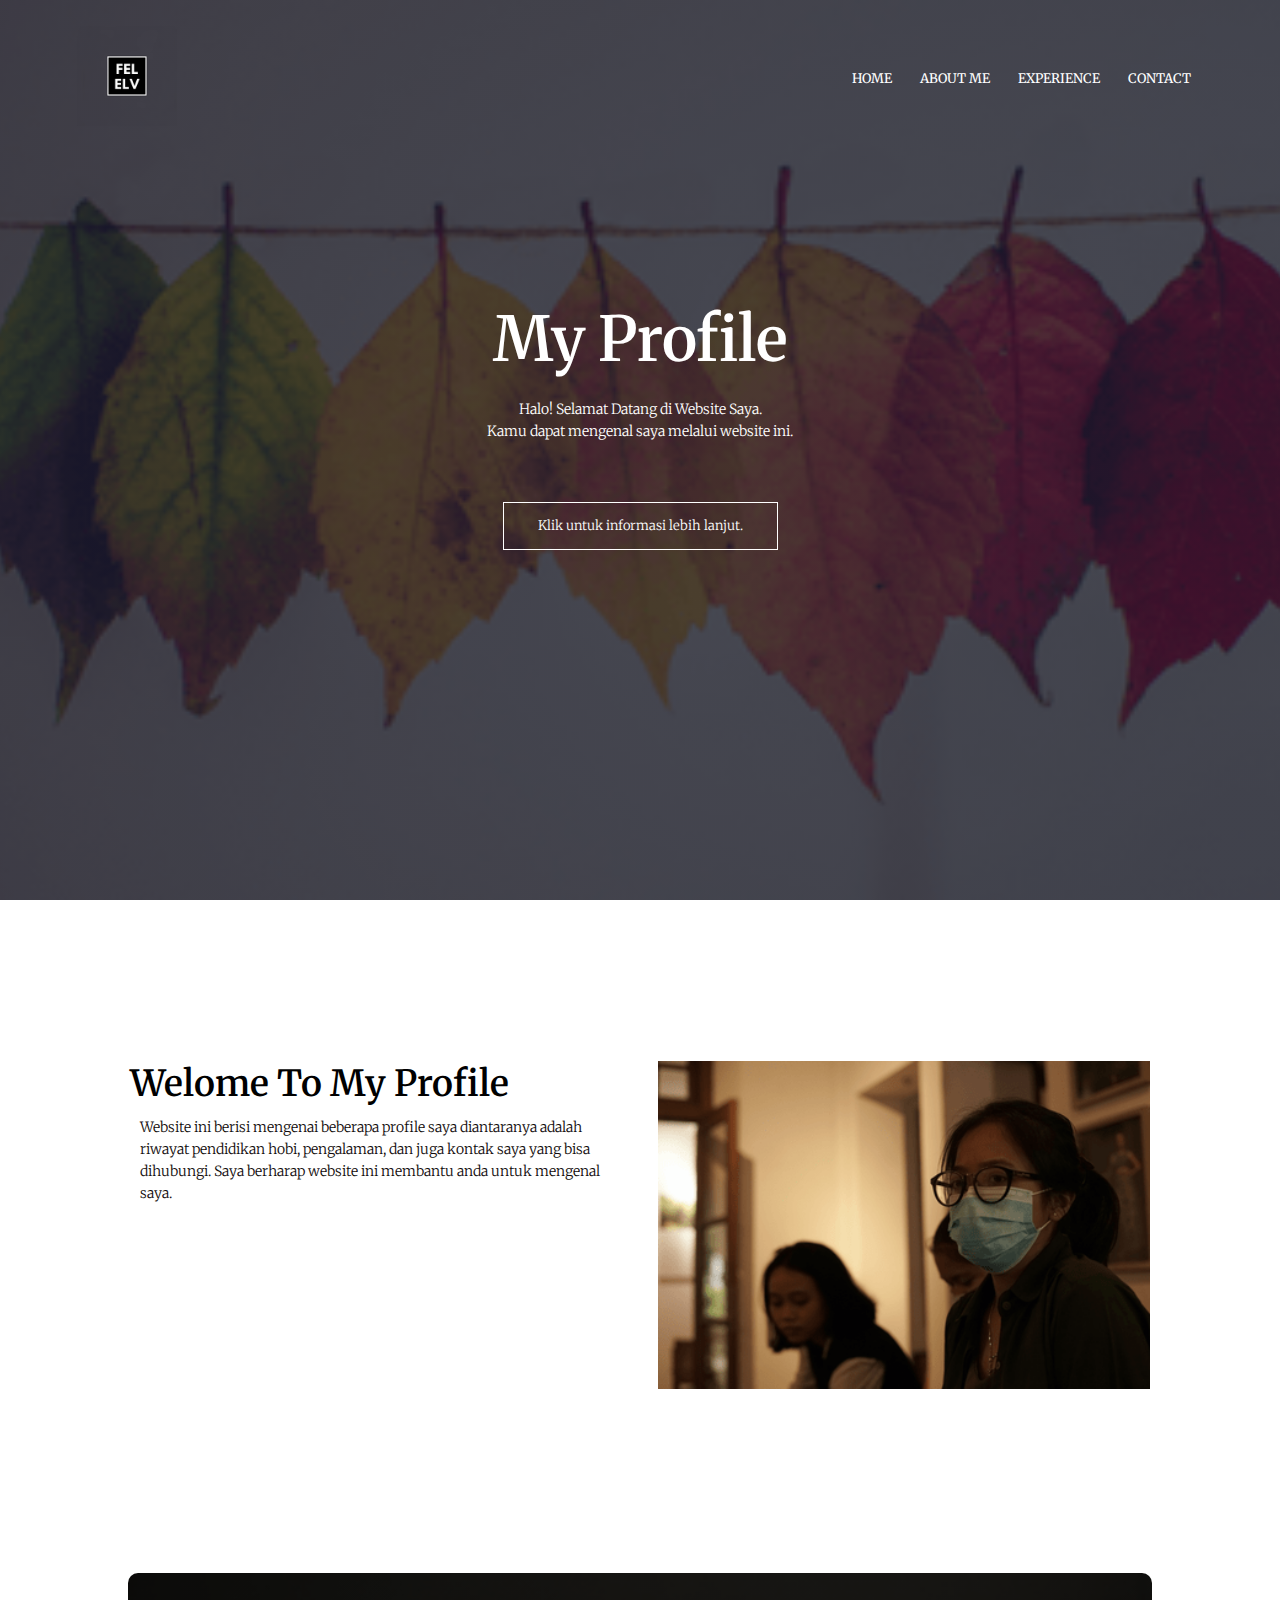
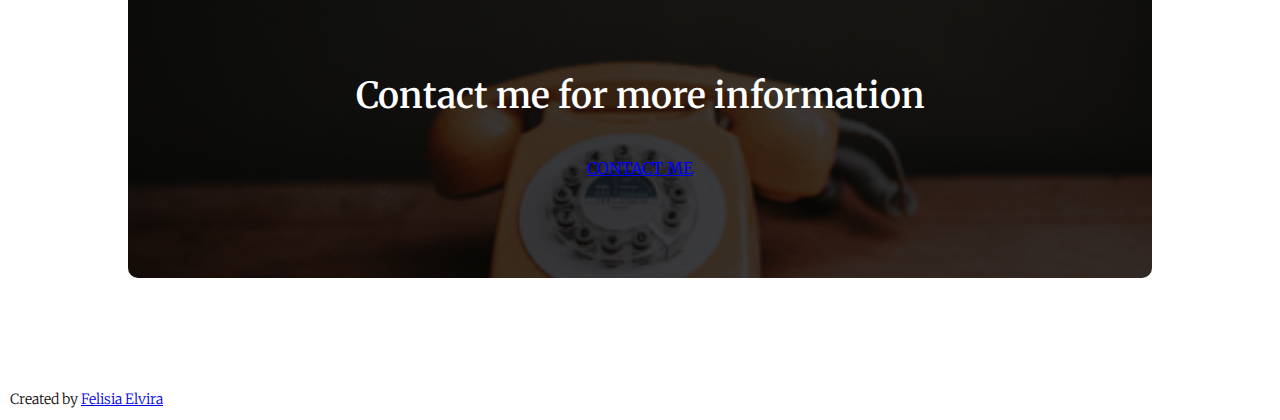
<file: index.html>
<!DOCTYPE html>
<html>
  <head>
    <!-- Required meta tags -->
    <meta charset="utf-8" />
    <meta name="viewport" content="width=device-width, initial-scale=1" />

    <!-- Bootstrap CSS -->
    <link href="https://cdn.jsdelivr.net/npm/bootstrap@5.0.2/dist/css/bootstrap.min.css" rel="stylesheet" integrity="sha384-EVSTQN3/azprG1Anm3QDgpJLIm9Nao0Yz1ztcQTwFspd3yD65VohhpuuCOmLASjC" crossorigin="anonymous" />

    <title>My Profile|Felisia Elvira</title>
    <link rel="stylesheet" href="style.css" />
    <link rel="preconnect" href="https://fonts.googleapis.com" />
    <link rel="preconnect" href="https://fonts.gstatic.com" crossorigin />
    <link href="https://fonts.googleapis.com/css2?family=Merriweather:wght@300;400;700&display=swap" rel="stylesheet" />
  </head>
  <body>
    <section class="header">
      <nav>
        <a href="index.html"><img src="logo.png" alt="logo" /></a>
        <div class="navigasi">
          <ul>
            <li><a href="index.html">HOME</a></li>
            <li><a href="about.html">ABOUT ME</a></li>
            <li><a href="experience.html">EXPERIENCE</a></li>
            <li><a href="contact.html">CONTACT</a></li>
          </ul>
        </div>
      </nav>

      <div class="text-box">
        <h1>My Profile</h1>
        <p>
          Halo! Selamat Datang di Website Saya.<br />
          Kamu dapat mengenal saya melalui website ini.
        </p>
        <p>
          <a href="about.html" class="tombol">Klik untuk informasi lebih lanjut.</a>
        </p>
      </div>
    </section>

    <!-- About Me -->
    <section class="about-me">
      <div class="row">
        <div class="about-col">
          <h1>Welome To My Profile</h1>
          <p>Website ini berisi mengenai beberapa profile saya diantaranya adalah riwayat pendidikan hobi, pengalaman, dan juga kontak saya yang bisa dihubungi. Saya berharap website ini membantu anda untuk mengenal saya.</p>
        </div>
        <div class="about-col">
          <img src="vira.png" alt="vira" />
        </div>
      </div>
    </section>

    <!-- Contact -->
    <section class="contact2">
      <h1>Contact me for more information</h1>
      <a href="contact.html" class="hero-btn">CONTACT ME</a>
    </section>

    <!-- Footer -->
    <footer class="bg-secondary text-white text-center pb-1">
      <p>Created by <a href="https://www.instagram.com/felisiaelviraa/" class="text-white fw-bold">Felisia Elvira</a></p>
    </footer>
    <!-- Akhir footer -->
  </body>
</html>
</file>
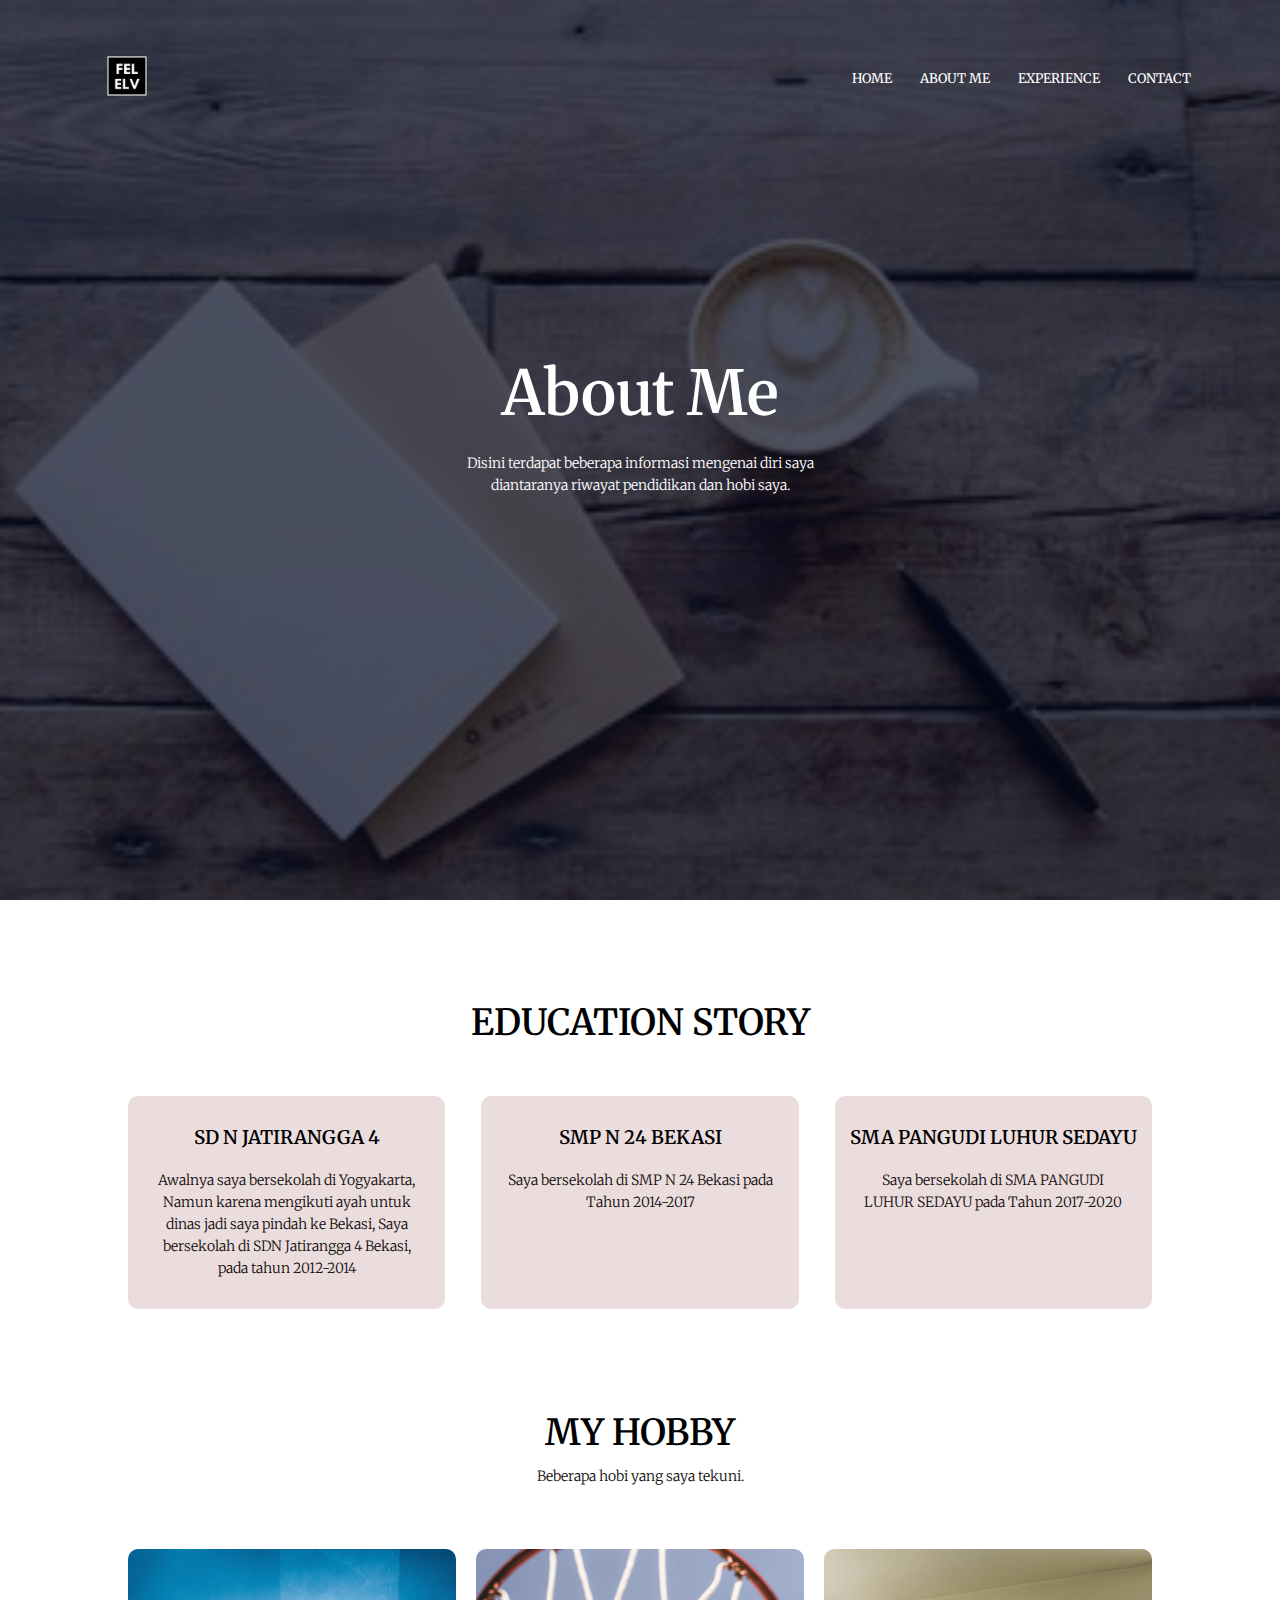
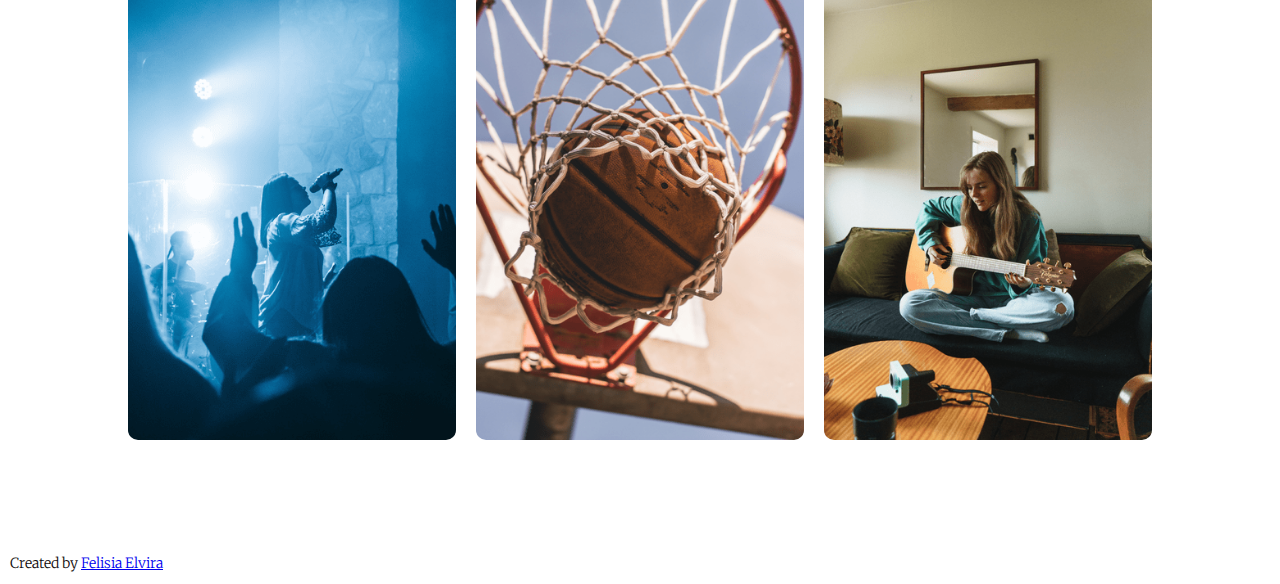
<file: about.html>
<!DOCTYPE html>
<html>
  <head>
    <!-- Required meta tags -->
    <meta charset="utf-8" />
    <meta name="viewport" content="width=device-width, initial-scale=1" />

    <!-- Bootstrap CSS -->
    <link href="https://cdn.jsdelivr.net/npm/bootstrap@5.0.2/dist/css/bootstrap.min.css" rel="stylesheet" integrity="sha384-EVSTQN3/azprG1Anm3QDgpJLIm9Nao0Yz1ztcQTwFspd3yD65VohhpuuCOmLASjC" crossorigin="anonymous" />

    <title>My Profile|Felisia Elvira</title>
    <link rel="stylesheet" href="style.css" />
    <link rel="preconnect" href="https://fonts.googleapis.com" />
    <link rel="preconnect" href="https://fonts.gstatic.com" crossorigin />
    <link href="https://fonts.googleapis.com/css2?family=Merriweather:wght@300;400;700&display=swap" rel="stylesheet" />
  </head>
  <body>
    <section class="header2">
      <nav>
        <a href="index.html"><img src="logo.png" alt="logo" /></a>
        <div class="navigasi">
          <ul>
            <li><a href="index.html">HOME</a></li>
            <li><a href="about.html">ABOUT ME</a></li>
            <li><a href="experience.html">EXPERIENCE</a></li>
            <li><a href="contact.html">CONTACT</a></li>
          </ul>
        </div>
      </nav>

      <div class="text-box">
        <h1>About Me</h1>
        <p>
          Disini terdapat beberapa informasi mengenai diri saya<br />
          diantaranya riwayat pendidikan dan hobi saya.
        </p>
      </div>
    </section>

    <!-- Riwayat Pendidikan -->
    <section class="pendidikan">
      <h1>EDUCATION STORY</h1>

      <div class="row">
        <div class="pendidikan-col">
          <h3>SD N JATIRANGGA 4</h3>
          <p>Awalnya saya bersekolah di Yogyakarta, Namun karena mengikuti ayah untuk dinas jadi saya pindah ke Bekasi, Saya bersekolah di SDN Jatirangga 4 Bekasi, pada tahun 2012-2014</p>
        </div>
        <div class="pendidikan-col">
          <h3>SMP N 24 BEKASI</h3>
          <p>Saya bersekolah di SMP N 24 Bekasi pada Tahun 2014-2017</p>
        </div>
        <div class="pendidikan-col">
          <h3>SMA PANGUDI LUHUR SEDAYU</h3>
          <p>Saya bersekolah di SMA PANGUDI LUHUR SEDAYU pada Tahun 2017-2020</p>
        </div>
      </div>
    </section>

    <!-- Hobi -->
    <section class="hobi">
      <h1>MY HOBBY</h1>
      <p>Beberapa hobi yang saya tekuni.</p>

      <div class="row">
        <div class="hobi-col">
          <img src="nyanyi.png" alt="nyanyi" />
          <div class="layer">
            <h3>BERNYANYI</h3>
          </div>
        </div>
        <div class="hobi-col">
          <img src="olahraga.png" alt="olahraga" />
          <div class="layer">
            <h3>OLAHRAGA</h3>
          </div>
        </div>
        <div class="hobi-col">
          <img src="musik.png" alt="alat musik" />
          <div class="layer">
            <h3>BERMAIN ALAT MUSIK</h3>
          </div>
        </div>
      </div>
    </section>

    <!-- Footer -->
    <footer class="bg-secondary text-white text-center pb-1">
      <p>Created by <a href="https://www.instagram.com/felisiaelviraa/" class="text-white fw-bold">Felisia Elvira</a></p>
    </footer>
    <!-- Akhir footer -->
  </body>
</html>
</file>
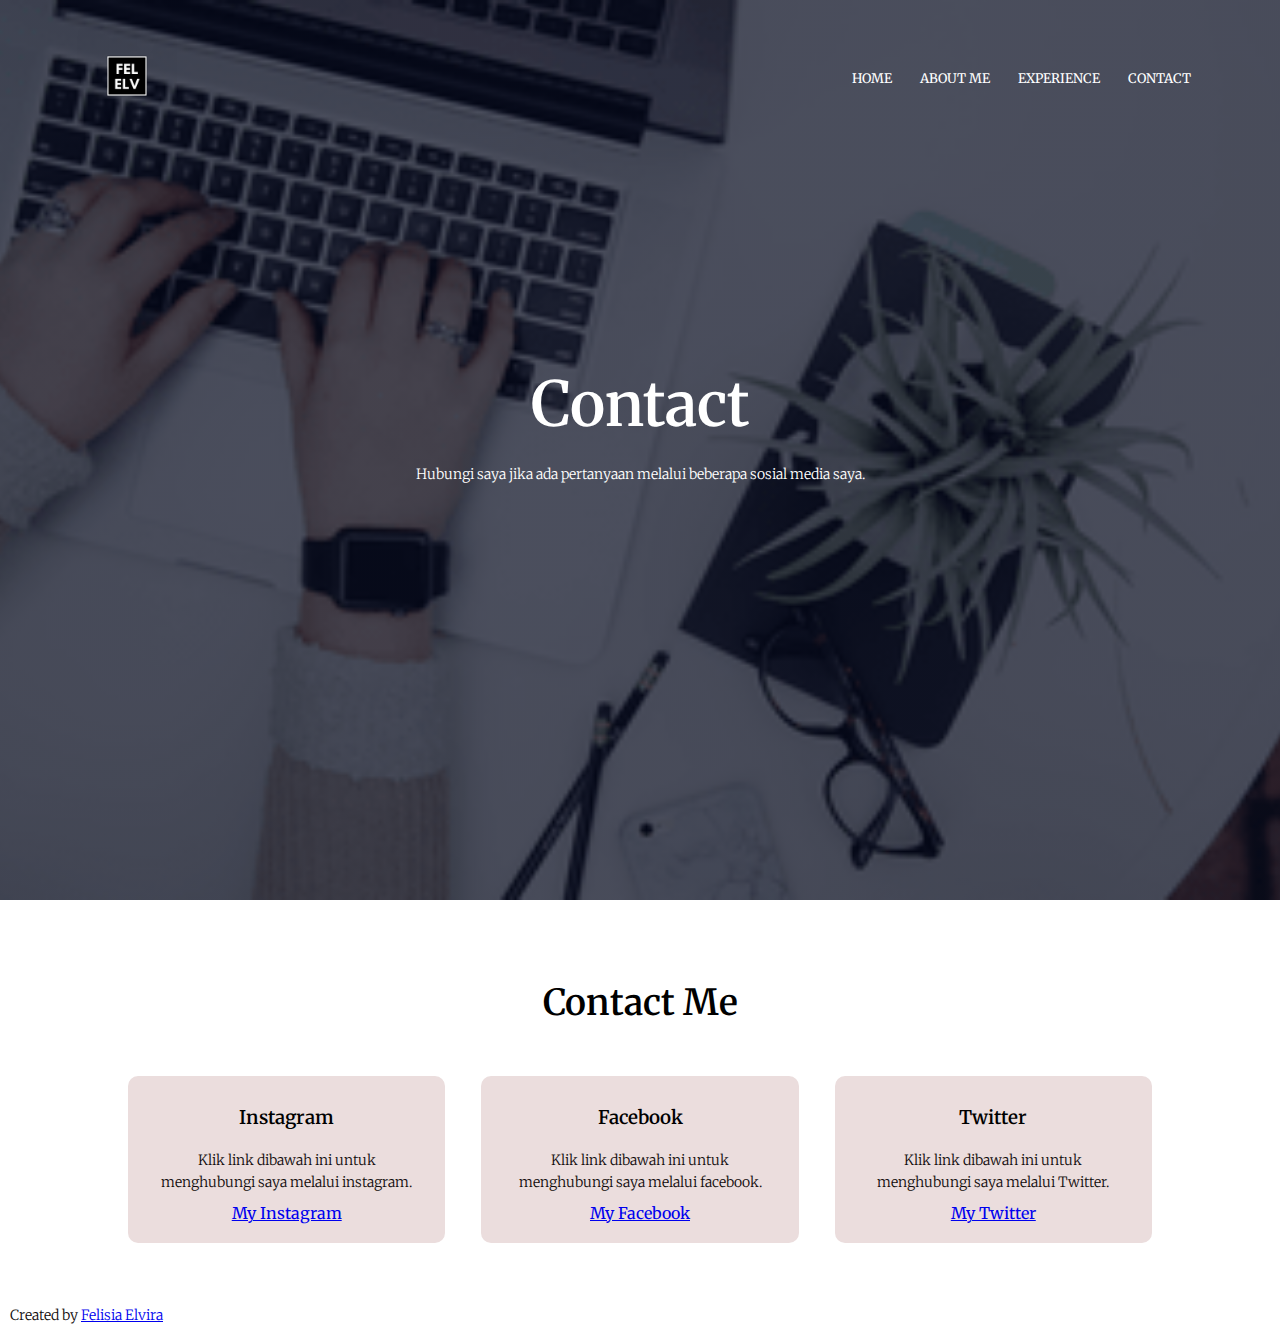
<file: contact.html>
<!DOCTYPE html>
<html>
  <head>
    <!-- Required meta tags -->
    <meta charset="utf-8" />
    <meta name="viewport" content="width=device-width, initial-scale=1" />

    <!-- Bootstrap CSS -->
    <link href="https://cdn.jsdelivr.net/npm/bootstrap@5.0.2/dist/css/bootstrap.min.css" rel="stylesheet" integrity="sha384-EVSTQN3/azprG1Anm3QDgpJLIm9Nao0Yz1ztcQTwFspd3yD65VohhpuuCOmLASjC" crossorigin="anonymous" />

    <title>My Profile|Felisia Elvira</title>
    <link rel="stylesheet" href="style.css" />
    <link rel="preconnect" href="https://fonts.googleapis.com" />
    <link rel="preconnect" href="https://fonts.gstatic.com" crossorigin />
    <link href="https://fonts.googleapis.com/css2?family=Merriweather:wght@300;400;700&display=swap" rel="stylesheet" />
  </head>
  <body>
    <section class="header4">
      <nav>
        <a href="index.html"><img src="logo.png" alt="logo" /></a>
        <div class="navigasi">
          <ul>
            <li><a href="index.html">HOME</a></li>
            <li><a href="about.html">ABOUT ME</a></li>
            <li><a href="experience.html">EXPERIENCE</a></li>
            <li><a href="contact.html">CONTACT</a></li>
          </ul>
        </div>
      </nav>

      <div class="text-box">
        <h1>Contact</h1>
        <p>Hubungi saya jika ada pertanyaan melalui beberapa sosial media saya.</p>
      </div>
    </section>

    <section class="kontak">
      <h1>Contact Me</h1>

      <div class="row">
        <div class="kontak-col">
          <h3>Instagram</h3>
          <p>Klik link dibawah ini untuk menghubungi saya melalui instagram.</p>
          <a href="https://www.instagram.com/felisiaelviraa/">My Instagram</a>
        </div>
        <div class="kontak-col">
          <h3>Facebook</h3>
          <p>Klik link dibawah ini untuk menghubungi saya melalui facebook.</p>
          <a href="https://www.facebook.com/felisia.elvira.75">My Facebook</a>
        </div>
        <div class="kontak-col">
          <h3>Twitter</h3>
          <p>Klik link dibawah ini untuk menghubungi saya melalui Twitter.</p>
          <a href="https://twitter.com/FelisiaElvira3">My Twitter</a>
        </div>
      </div>
    </section>

    <!-- Footer -->
    <footer class="bg-secondary text-white text-center pb-1">
      <p>Created by <a href="https://www.instagram.com/felisiaelviraa/" class="text-white fw-bold">Felisia Elvira</a></p>
    </footer>
    <!-- Akhir footer -->
  </body>
</html>
</file>
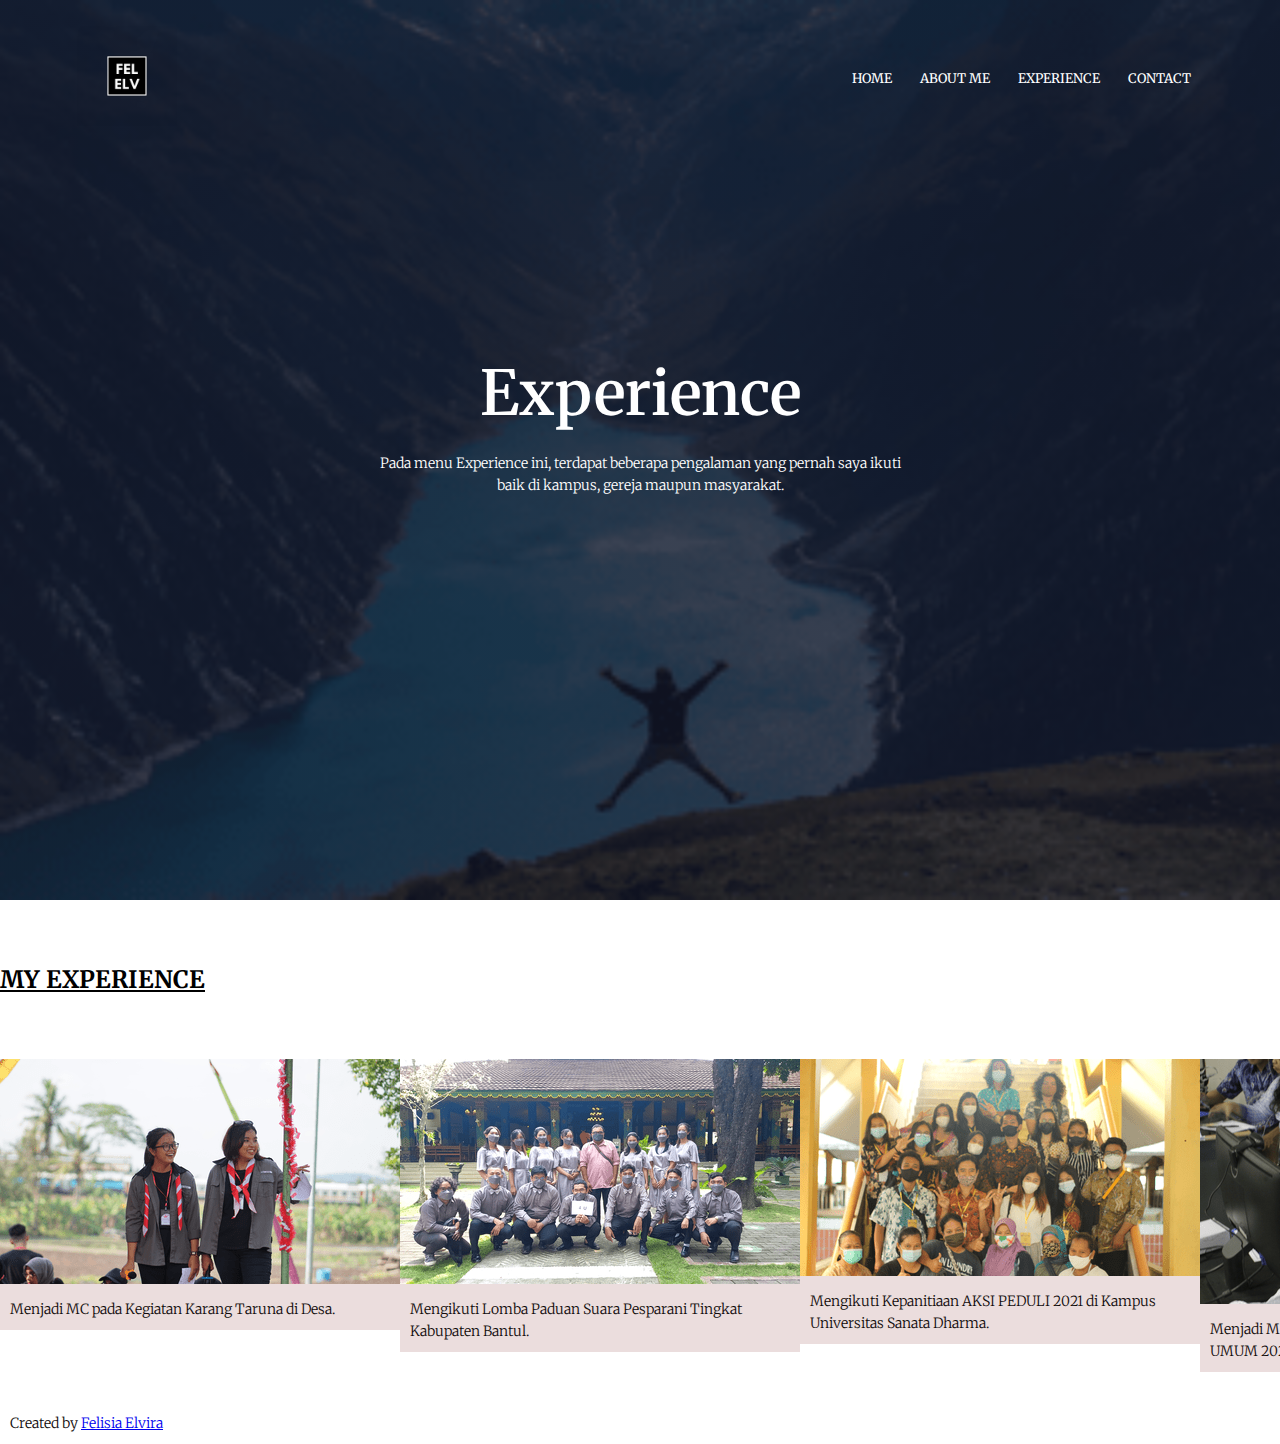
<file: experience.html>
<!DOCTYPE html>
<html>
  <head>
    <!-- Required meta tags -->
    <meta charset="utf-8" />
    <meta name="viewport" content="width=device-width, initial-scale=1" />

    <!-- Bootstrap CSS -->
    <link href="https://cdn.jsdelivr.net/npm/bootstrap@5.0.2/dist/css/bootstrap.min.css" rel="stylesheet" integrity="sha384-EVSTQN3/azprG1Anm3QDgpJLIm9Nao0Yz1ztcQTwFspd3yD65VohhpuuCOmLASjC" crossorigin="anonymous" />

    <title>My Profile|Felisia Elvira</title>
    <link rel="stylesheet" href="style.css" />
    <link rel="preconnect" href="https://fonts.googleapis.com" />
    <link rel="preconnect" href="https://fonts.gstatic.com" crossorigin />
    <link href="https://fonts.googleapis.com/css2?family=Merriweather:wght@300;400;700&display=swap" rel="stylesheet" />
  </head>
  <body>
    <section class="header3">
      <nav>
        <a href="index.html"><img src="logo.png" alt="logo" /></a>
        <div class="navigasi">
          <ul>
            <li><a href="index.html">HOME</a></li>
            <li><a href="about.html">ABOUT ME</a></li>
            <li><a href="experience.html">EXPERIENCE</a></li>
            <li><a href="contact.html">CONTACT</a></li>
          </ul>
        </div>
      </nav>

      <div class="text-box">
        <h1>Experience</h1>
        <p>
          Pada menu Experience ini, terdapat beberapa pengalaman yang pernah saya ikuti<br />
          baik di kampus, gereja maupun masyarakat.
        </p>
      </div>
    </section>

    <!-- Pengalaman -->
    <section id="pengalaman">
      <div class="container">
        <div class="row text-center">
          <div class="col">
            <h2><u>MY EXPERIENCE</u></h2>
          </div>
        </div>
        <div class="row justify-content-center">
          <div class="col-md-4 mb-3">
            <div class="card">
              <img src="mc.png" class="card-img-top" alt="experience1" />
              <div class="card-body">
                <p class="card-text">Menjadi MC pada Kegiatan Karang Taruna di Desa.</p>
              </div>
            </div>
          </div>
          <div class="col-md-4 mb-3">
            <div class="card">
              <img src="lomba.png" class="card-img-top" alt="experience2" />
              <div class="card-body">
                <p class="card-text">Mengikuti Lomba Paduan Suara Pesparani Tingkat Kabupaten Bantul.</p>
              </div>
            </div>
          </div>
          <div class="col-md-4 mb-3">
            <div class="card">
              <img src="panitia.png" class="card-img-top" alt="experience3" />
              <div class="card-body">
                <p class="card-text">Mengikuti Kepanitiaan AKSI PEDULI 2021 di Kampus Universitas Sanata Dharma.</p>
              </div>
            </div>
          </div>
          <div class="col-md-4 mb-3">
            <div class="card">
              <img src="acara.png" class="card-img-top" alt="experience4" />
              <div class="card-body">
                <p class="card-text">Menjadi Moderator dan Sie Acara pada event KULIAH UMUM 2021.</p>
              </div>
            </div>
          </div>
          <div class="col-md-4 mb-3">
            <div class="card">
              <img src="paskibra.png" class="card-img-top" alt="experience5" />
              <div class="card-body">
                <p class="card-text">Menjadi Pembawa Baki PASKIBRA 2018.</p>
              </div>
            </div>
          </div>
          <div class="col-md-4 mb-3">
            <div class="card">
              <img src="gereja.png" class="card-img-top" alt="experience6" />
              <div class="card-body">
                <p class="card-text">Menjadi Panitia LO Konser Gereja.</p>
              </div>
            </div>
          </div>
        </div>
      </div>
    </section>
    <!-- Akhir Pengalaman -->

    <!-- Footer -->
    <footer class="bg-secondary text-white text-center pb-1">
      <p>Created by <a href="https://www.instagram.com/felisiaelviraa/" class="text-white fw-bold">Felisia Elvira</a></p>
    </footer>
    <!-- Akhir footer -->
  </body>
</html>
</file>
<file: style.css>
* {
  margin: 0;
  padding: 0;
  font-family: "Merriweather", serif;
}

.header {
  min-height: 100vh;
  width: 100%;
  background-image: linear-gradient(rgba(4, 9, 30, 0.7), rgba(4, 9, 30, 0.7)), url(website.png);
  background-position: center;
  background-size: cover;
  position: relative;
}

.header2 {
  min-height: 100vh;
  width: 100%;
  background-image: linear-gradient(rgba(4, 9, 30, 0.7), rgba(4, 9, 30, 0.7)), url(about.jpg);
  background-position: center;
  background-size: cover;
  position: relative;
}

.header3 {
  min-height: 100vh;
  width: 100%;
  background-image: linear-gradient(rgba(4, 9, 30, 0.7), rgba(4, 9, 30, 0.7)), url(experience.png);
  background-position: center;
  background-size: cover;
  position: relative;
}

.header4 {
  min-height: 100vh;
  width: 100%;
  background-image: linear-gradient(rgba(4, 9, 30, 0.7), rgba(4, 9, 30, 0.7)), url(kontak.png);
  background-position: center;
  background-size: cover;
  position: relative;
}

/* Navigasi */
nav {
  display: flex;
  padding: 2% 6%;
  justify-content: space-between;
  align-items: center;
}

nav img {
  width: 100px;
}

.navigasi {
  flex: 1;
  text-align: right;
}

.navigasi ul li {
  list-style: none;
  display: inline-block;
  padding: 8px 12px;
  position: relative;
}

.navigasi ul li a {
  color: #fff;
  text-decoration: none;
  font-size: 13px;
}

.navigasi ul li ::after {
  content: "";
  width: 0%;
  height: 2px;
  background: #ffff;
  display: block;
  margin: auto;
  transition: 0.5s;
}

.navigasi ul li :hover::after {
  width: 100%;
}

/* Text Box */
.text-box {
  width: 90%;
  color: #fff;
  position: absolute;
  top: 50%;
  left: 50%;
  transform: translate(-50%, -50%);
  text-align: center;
}

.text-box h1 {
  font-size: 62px;
}

.text-box p {
  margin: 10px 0 40px;
  font-size: 14px;
  color: #fff;
}

/* Tombol Click About Pada My Profile */
.tombol {
  display: inline-block;
  text-decoration: none;
  color: #fff;
  border: 1px solid #fff;
  padding: 12px 34px;
  font-size: 13px;
  background: transparent;
  position: relative;
  cursor: pointer;
}

.tombol:hover {
  border: 1px solid #eac3c0;
  background: #eac3c0;
  transition: 1s;
}

/* Hobi */
.hobi {
  width: 80%;
  margin: auto;
  text-align: center;
  padding-top: 50px;
}

.hobi-col {
  flex-basis: 32%;
  border-radius: 10px;
  margin-bottom: 10%;
  position: relative;
  overflow: hidden;
}

.hobi-col img {
  width: 100%;
  display: block;
}

.layer {
  background: transparent;
  height: 100%;
  width: 100%;
  position: absolute;
  top: 0;
  left: 0;
  transition: 0.5s;
}

.layer:hover {
  background: rgba(218, 172, 172, 0.7);
}

.layer h3 {
  width: 100%;
  font-weight: 500;
  color: #fff;
  font-size: 26px;
  bottom: 0;
  left: 50%;
  transform: translateX(-50%);
  position: absolute;
  opacity: 0;
  transition: 0.5s;
}

.layer:hover h3 {
  bottom: 49%;
  opacity: 1;
}

/* contact */
.contact {
  margin: 100px auto;
  width: 80%;
  background-image: linear-gradient(rgba(0, 0, 0, 0.7), rgba(0, 0, 0, 0.7)), url(contact.png);
  background-position: center;
  background-size: cover;
  border-radius: 10px;
  text-align: center;
  padding: 100px 0;
}

.contact h1 {
  color: #fff;
  margin-bottom: 40px;
  padding: 0;
}

/* contact2 */
.contact2 {
  margin: 100px auto;
  width: 80%;
  background-image: linear-gradient(rgba(0, 0, 0, 0.7), rgba(0, 0, 0, 0.7)), url(contact.png);
  background-position: center;
  background-size: cover;
  border-radius: 10px;
  text-align: center;
  padding: 100px 0;
}

.contact2 h1 {
  color: #fff;
  margin-bottom: 40px;
  padding: 0;
}

.contact2 .hero-btn {
  color: blue;
}
/* footer */
.footer {
  width: 100%;
  text-align: center;
  padding: 30px 0;
}

.footer h4 {
  margin-bottom: 25px;
  margin-top: 20px;
  font-weight: 600;
}

/* kontak */
.kontak {
  width: 80%;
  margin: auto;
  text-align: center;
  padding-top: 80px;
}

.kontak h1 {
  font-size: 36px;
  font-weight: 600;
}

p {
  color: #777;
  font-size: 14px;
  font-weight: 300;
  line-height: 22px;
  padding: 10px;
}

.row {
  margin-top: 5%;
  display: flex;
  justify-content: space-between;
}

.kontak-col {
  flex-basis: 31%;
  background: #ebdddd;
  border-radius: 10px;
  margin-bottom: 5%;
  padding: 20px 12px;
  box-sizing: border-box;
}

h3 {
  text-align: center;
  font-weight: 600;
  margin: 10px 0;
}

.kontak-col:hover {
  box-shadow: 0 0 20px 0px rgba(0, 0, 0, 0.2);
}

/* Pendidikan (About) */
.pendidikan {
  width: 80%;
  margin: auto;
  text-align: center;
  padding-top: 100px;
}

h1 {
  font-size: 36px;
  font-weight: 600;
}

p {
  color: rgb(17, 11, 11);
  font-size: 14px;
  font-weight: 300;
  line-height: 22px;
  padding: 10px;
}

.row {
  margin-top: 5%;
  display: flex;
  justify-content: space-between;
}

.pendidikan-col {
  flex-basis: 31%;
  background: #ebdddd;
  border-radius: 10px;
  margin-bottom: 5%;
  padding: 20px 12px;
  box-sizing: border-box;
}

h3 {
  text-align: center;
  font-weight: 600;
  margin: 10px 0;
}

.pendidikan-col:hover {
  box-shadow: 0 0 20px 0px rgba(23, 16, 16, 0.2);
}

/*My Profile */
.about-me {
  width: 80%;
  margin: auto;
  padding-top: 80px;
  padding-bottom: 50px;
}

.about-col {
  flex-basis: 48%;
  padding: 30px 2px;
}

.about-col img {
  width: 100%;
}

/* Experience */
.container {
  margin-bottom: 30px;
}
.card {
  background-color: #ebdddd;
}
</file>
